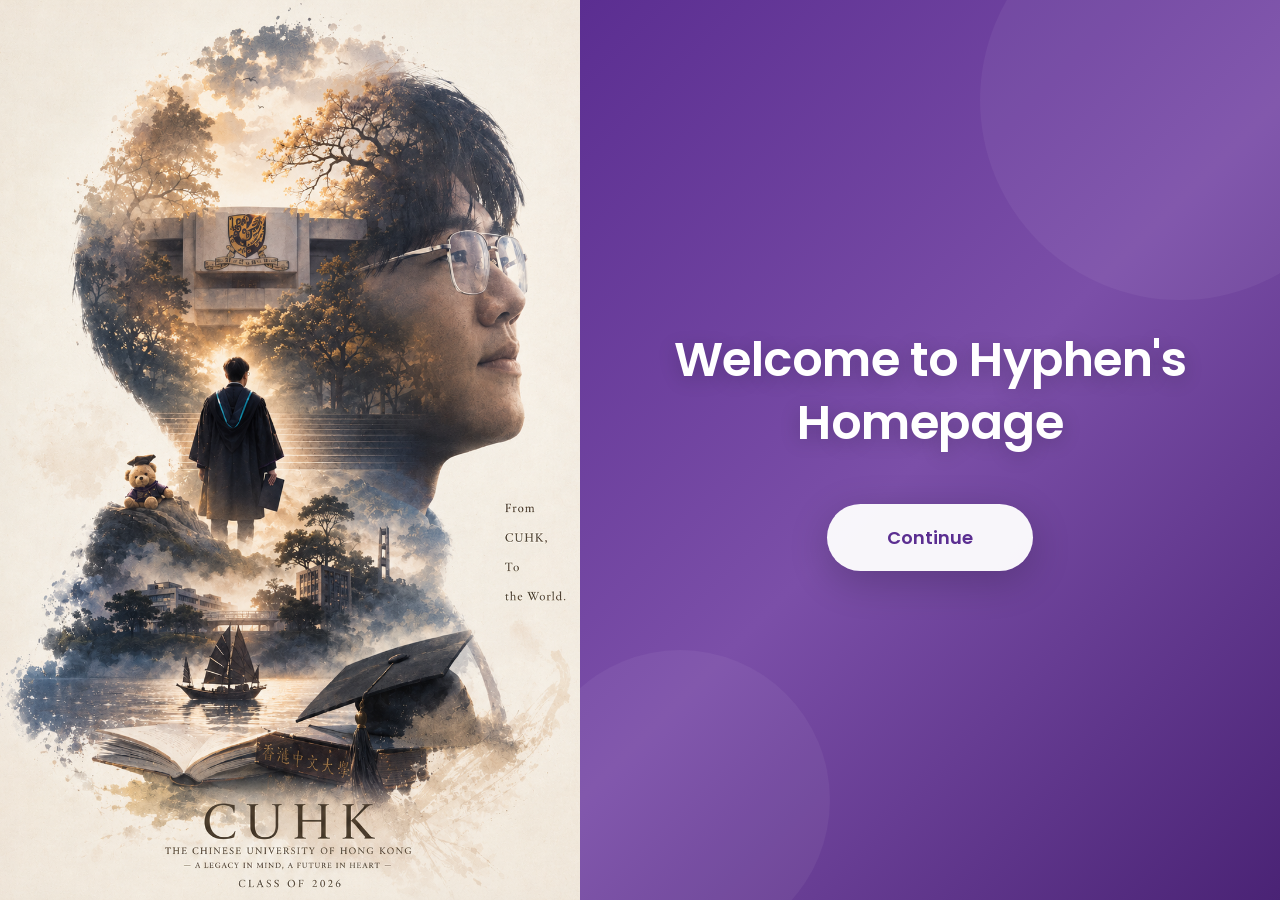
<file: welcome.html>
<!DOCTYPE html>
<html lang="en">
<head>
  <meta charset="UTF-8">
  <meta name="viewport" content="width=device-width, initial-scale=1.0">
  <title>Welcome - Hyphen's Homepage</title>
  <style>
    * {
      margin: 0;
      padding: 0;
      box-sizing: border-box;
    }

    body {
      font-family: 'Poppins', -apple-system, BlinkMacSystemFont, 'Segoe UI', sans-serif;
      height: 100vh;
      overflow: hidden;
    }

    .container {
      display: flex;
      height: 100vh;
      width: 100vw;
    }

    /* Left Side - Image */
    .image-side {
      flex: 1;
      /* 修改点1：使用 %20 替代空格，提高兼容性；添加后备背景色便于调试 */
      background: url('Selfie%20(2).png') center/cover no-repeat, #f0f0f0;
      position: relative;
      animation: fadeInLeft 1.2s ease-out;
    }

    /* Right Side - Frosted Purple */
    .content-side {
      flex: 1;
      background: linear-gradient(135deg, #5B2E91 0%, #7B4FA8 50%, #4A2375 100%);
      backdrop-filter: blur(20px);
      -webkit-backdrop-filter: blur(20px);
      display: flex;
      flex-direction: column;
      justify-content: center;
      align-items: center;
      padding: 60px;
      position: relative;
      overflow: hidden;
      animation: fadeInRight 1.2s ease-out;
    }

    /* Decorative circles */
    .content-side::before,
    .content-side::after {
      content: '';
      position: absolute;
      border-radius: 50%;
      background: rgba(255, 255, 255, 0.05);
    }

    .content-side::before {
      width: 400px;
      height: 400px;
      top: -100px;
      right: -100px;
    }

    .content-side::after {
      width: 300px;
      height: 300px;
      bottom: -50px;
      left: -50px;
    }

    .welcome-text {
      color: #ffffff;
      font-size: 48px;
      font-weight: 600;
      text-align: center;
      margin-bottom: 50px;
      z-index: 1;
      text-shadow: 0 4px 20px rgba(0, 0, 0, 0.2);
      animation: slideUp 0.8s ease-out 0.3s both;
      letter-spacing: -0.5px;
      line-height: 1.3;
    }

    .continue-btn {
      background: rgba(255, 255, 255, 0.95);
      color: #5B2E91;
      padding: 20px 60px;
      font-size: 18px;
      font-weight: 600;
      border: none;
      border-radius: 50px;
      cursor: pointer;
      transition: all 0.3s ease;
      z-index: 1;
      box-shadow: 0 10px 40px rgba(0, 0, 0, 0.2);
      animation: slideUp 0.8s ease-out 0.5s both;
      text-decoration: none;
      display: inline-block;
    }

    .continue-btn:hover {
      transform: translateY(-3px);
      box-shadow: 0 15px 50px rgba(0, 0, 0, 0.3);
      background: #ffffff;
    }

    .continue-btn:active {
      transform: translateY(-1px);
    }

    /* Animations */
    @keyframes fadeInLeft {
      from {
        opacity: 0;
        transform: translateX(-50px);
      }
      to {
        opacity: 1;
        transform: translateX(0);
      }
    }

    @keyframes fadeInRight {
      from {
        opacity: 0;
        transform: translateX(50px);
      }
      to {
        opacity: 1;
        transform: translateX(0);
      }
    }

    @keyframes slideUp {
      from {
        opacity: 0;
        transform: translateY(30px);
      }
      to {
        opacity: 1;
        transform: translateY(0);
      }
    }

    /* Responsive Design */
    @media (max-width: 968px) {
      .container {
        flex-direction: column;
      }

      .image-side {
        flex: 0.6;
        min-height: 300px;
      }

      .content-side {
        flex: 1;
        padding: 40px 30px;
      }

      .welcome-text {
        font-size: 32px;
        margin-bottom: 40px;
      }

      .continue-btn {
        padding: 18px 50px;
        font-size: 16px;
      }
    }

    @media (max-width: 480px) {
      .welcome-text {
        font-size: 28px;
      }

      .continue-btn {
        padding: 16px 40px;
        font-size: 16px;
      }
    }
  </style>
  <link rel="preconnect" href="https://fonts.googleapis.com">
  <link rel="preconnect" href="https://fonts.gstatic.com" crossorigin>
  <link href="https://fonts.googleapis.com/css2?family=Poppins:wght@400;500;600;700&display=swap" rel="stylesheet">
</head>
<body>
  <div class="container">
    <div class="image-side"></div>
    <div class="content-side">
      <h1 class="welcome-text">Welcome to Hyphen's Homepage</h1>
      <a href="https://hyphenhe.github.io/HYPHEN-CV/" class="continue-btn">Continue</a>
    </div>
  </div>

  <script>
    // Add parallax effect on mouse move
    document.addEventListener('mousemove', (e) => {
      const mouseX = e.clientX / window.innerWidth;
      const mouseY = e.clientY / window.innerHeight;
      
      const imageSide = document.querySelector('.image-side');
      imageSide.style.transform = `translate(${mouseX * 10}px, ${mouseY * 10}px) scale(1.05)`;
    });
  </script>
</body>
</html>
</file>
